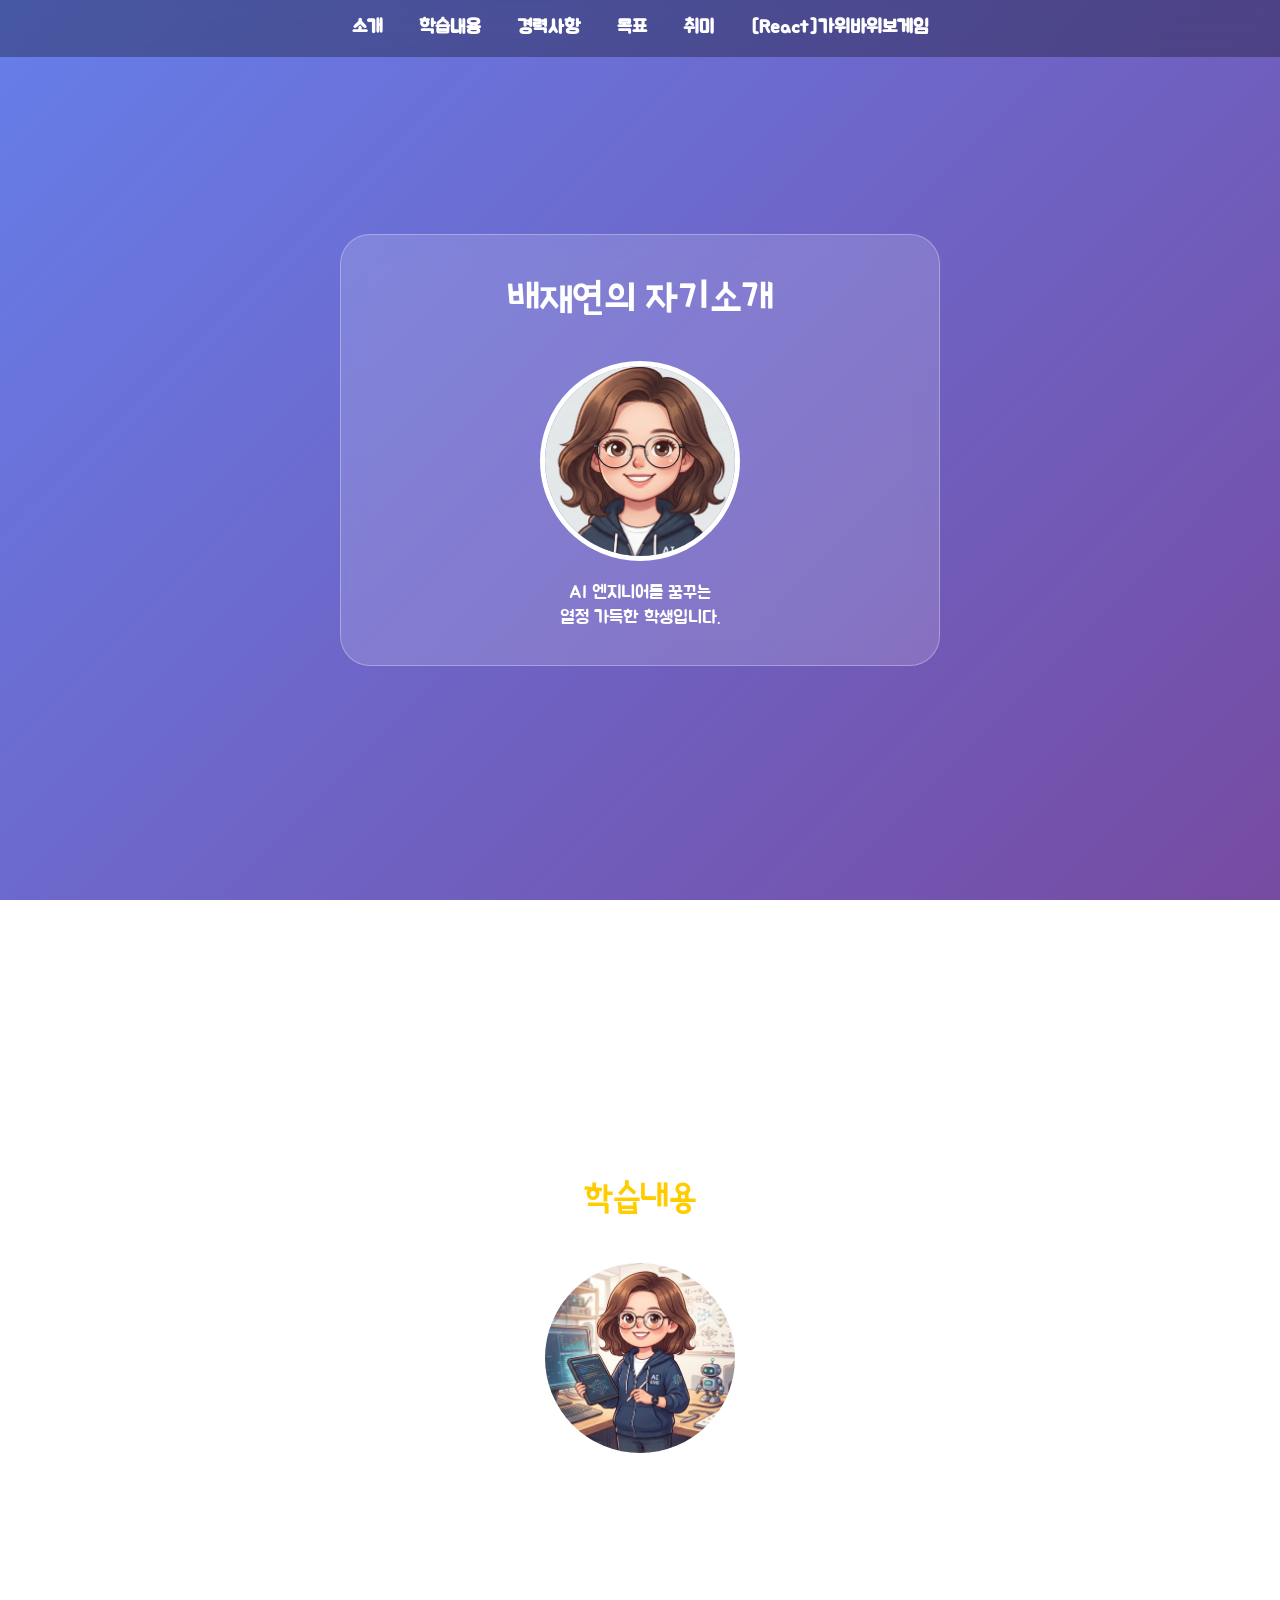
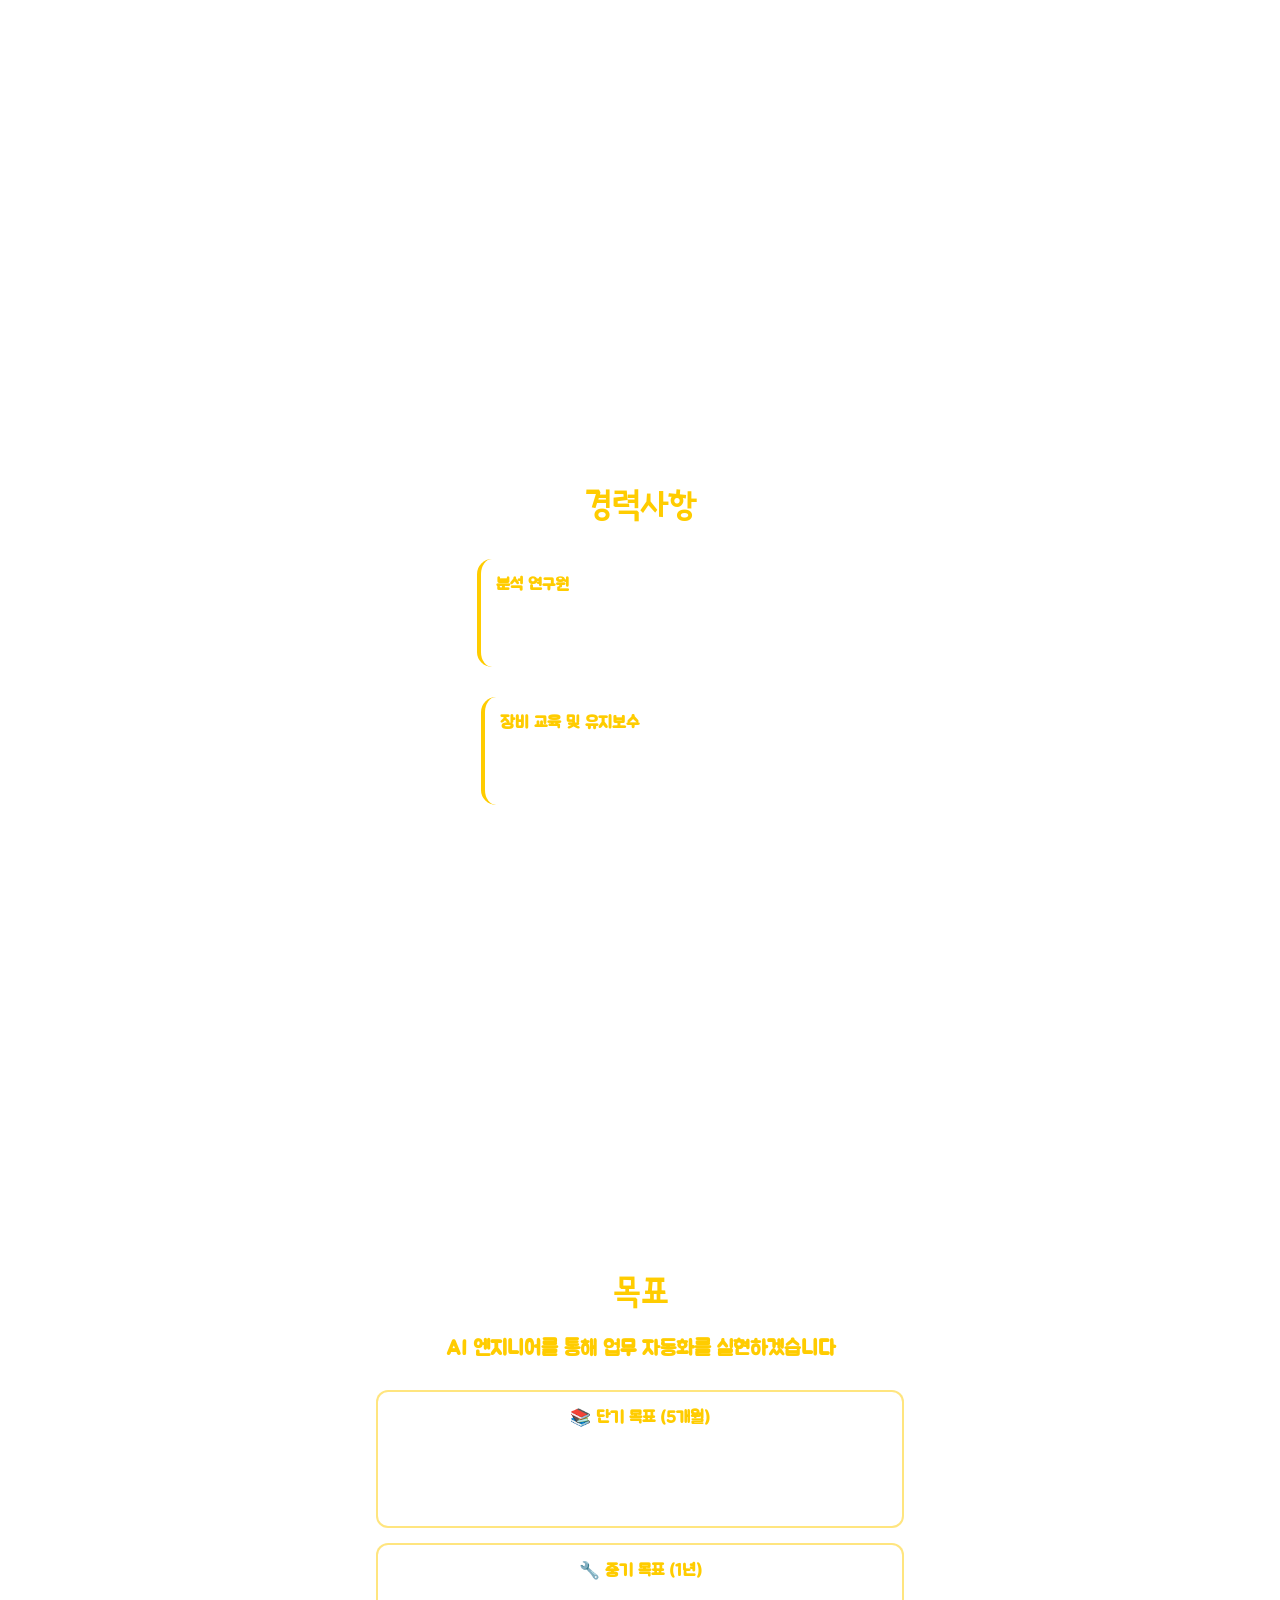
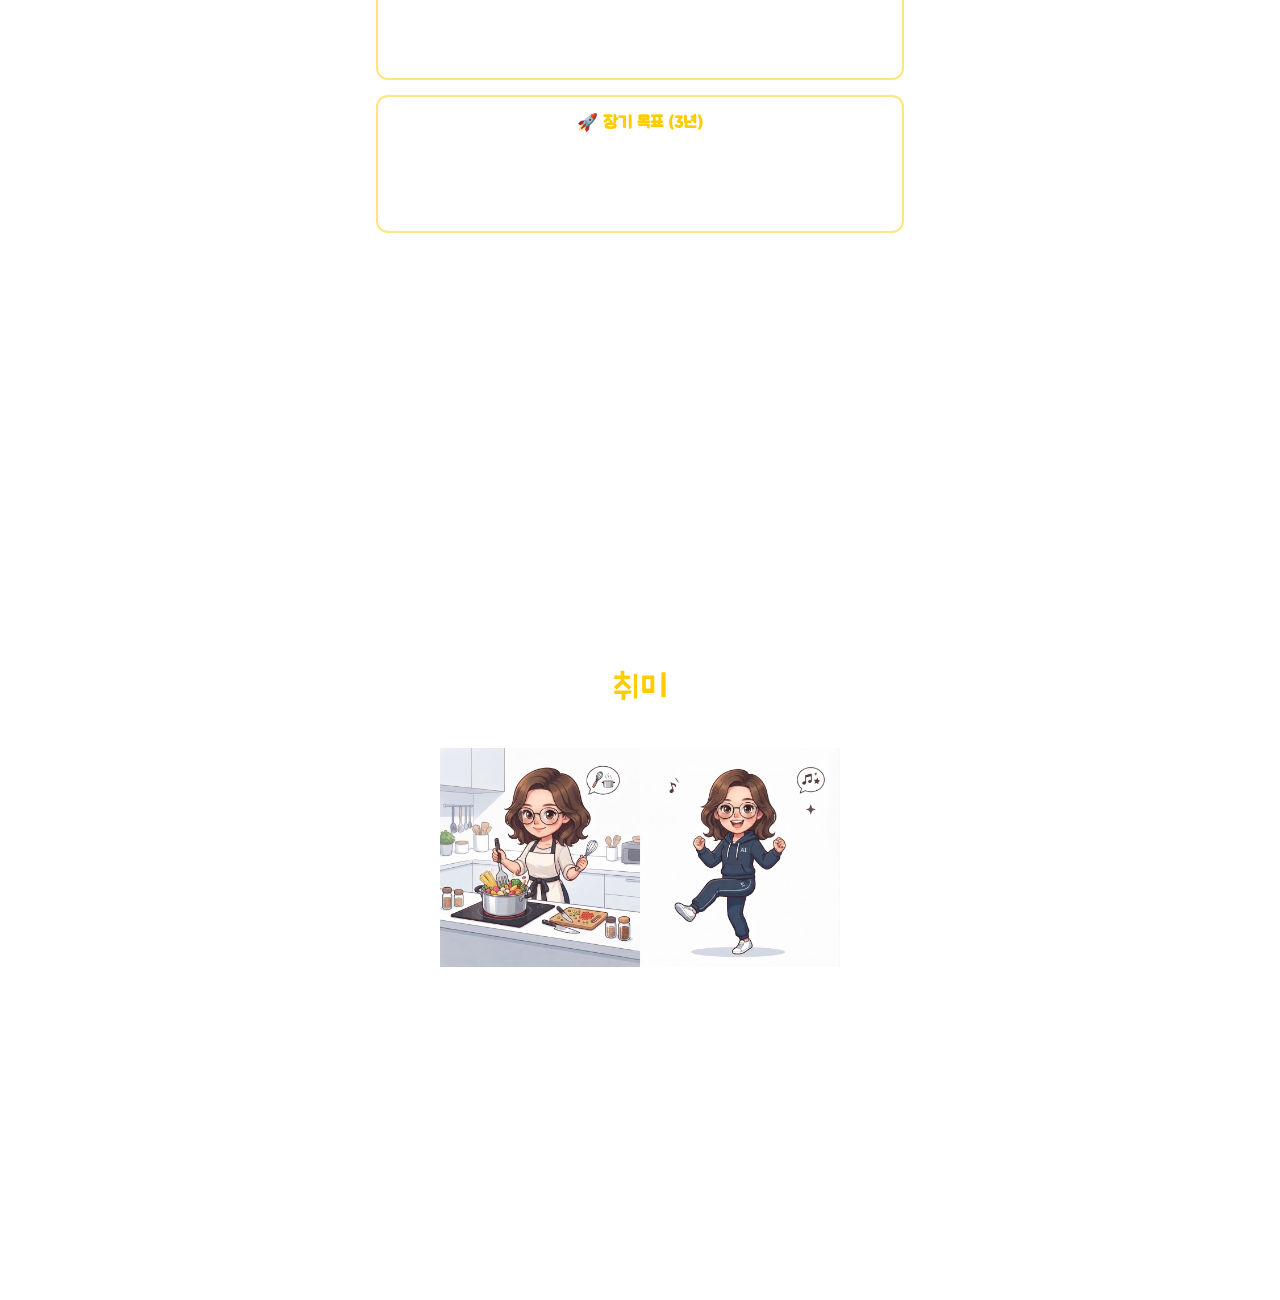
<file: index.html>
<!DOCTYPE html>
<html lang="ko">
<head>
    <meta charset="UTF-8">
    <title>배재연의 자기소개</title>
    <link href="https://fonts.googleapis.com/css2?family=Jua&family=Poor+Story&display=swap" rel="stylesheet">
    <style>
        * { margin: 0; padding: 0; box-sizing: border-box; }
        html { scroll-behavior: smooth; }
        body { 
            font-family: 'Jua', sans-serif; 
            line-height: 1.4; 
            color: #fff; 
            background: linear-gradient(135deg, #667eea 0%, #764ba2 100%);
            background-attachment: fixed;
        }

        h1, h2 { font-family: 'Poor Story', cursive; }

        nav { 
            position: fixed; top: 0; width: 100%; padding: 15px; 
            text-align: center; z-index: 1000; background: rgba(0,0,0,0.3); 
            backdrop-filter: blur(10px); font-size: 1.2em;
        }
        nav a { color: #fff; text-decoration: none; margin: 0 15px; font-weight: bold; }

        section { 
            min-height: 100vh; 
            display: flex; flex-direction: column; 
            justify-content: center; align-items: center; 
            padding: 100px 20px;
        }

        .card { 
            background: rgba(255, 255, 255, 0.15); 
            padding: 35px; border-radius: 30px; 
            backdrop-filter: blur(10px); border: 1px solid rgba(255,255,255,0.3);
            text-align: center; width: 56%; 
            max-width: 600px;
            display: flex; flex-direction: column; align-items: center;
        }

        h1 { font-size: 2.5em; margin-bottom: 15px; }
        h2 { font-size: 2.2em; margin-bottom: 15px; color: #ffcc00; }
        p { font-size: 1.1em; }
        
        img { 
            width: 200px; height: 200px;
            border-radius: 50%;
            object-fit: cover;
            margin: 20px 0;
            border: 5px solid #fff;
        }

        .hobby-img { 
            width: 100%;       
            max-width: 400px;  
            height: auto;      
            border-radius: 0;
            margin: 20px 0; 
            border: none;      
            object-fit: contain;
            background-color: transparent; 
        }

        .career-item {
            text-align: left;
            margin: 15px 0;
            padding: 15px;
            background: rgba(255, 255, 255, 0.1);
            border-radius: 15px;
            border-left: 4px solid #ffcc00;
        }

        .career-item strong {
            color: #ffcc00;
            display: block;
            margin-bottom: 5px;
            font-size: 1.05em;
        }

        .career-item p {
            font-size: 1em;
            margin: 5px 0;
        }

        .goal-container {
            text-align: center;
            width: 100%;
        }

        .goal-main {
            font-size: 1.3em;
            color: #ffcc00;
            margin-bottom: 25px;
            font-weight: bold;
            line-height: 1.6;
        }

        .goal-items {
            display: flex;
            flex-direction: column;
            gap: 15px;
            margin-top: 20px;
        }

        .goal-item {
            background: rgba(255, 255, 255, 0.1);
            padding: 15px;
            border-radius: 12px;
            border: 2px solid rgba(255, 204, 0, 0.5);
        }

        .goal-item-title {
            color: #ffcc00;
            font-weight: bold;
            margin-bottom: 8px;
            font-size: 1.05em;
        }

        .goal-item-content {
            font-size: 1em;
            line-height: 1.5;
        }
    </style>
</head>
<body>

    <nav>
        <a href="#intro">소개</a>
        <a href="#study">학습내용</a>
        <a href="#career">경력사항</a>
        <a href="#goal">목표</a>
        <a href="#hobby">취미</a>
        <a href="./rock-paper-sissors-game">[React]가위바위보게임</a>
    </nav>

    <section id="intro">
        <div class="card">
            <h1>배재연의 자기소개</h1>
            <img src="./images/캐릭커처.png" alt="프로필">
            <p>AI 엔지니어를 꿈꾸는<br>열정 가득한 학생입니다.</p>
        </div>
    </section>

    <section id="study">
        <div class="card">
            <h2>학습내용</h2>
            <img src="./images/캐릭커처1.png" alt="학습">
            <p>AI 리터러시와 HTML 구조 설계를 배웠고<br>AI 공부를 하고 있습니다.</p>
        </div>
    </section>

    <section id="career">
        <div class="card">
            <h2>경력사항</h2>
            <div class="career-item">
                <strong>분석 연구원</strong>
                <p>XPS, TEM 분석 연구원으로 근무하며<br>다양한 실험 장비의 운영 및 분석을 담당했습니다.</p>
            </div>
            <div class="career-item">
                <strong>장비 교육 및 유지보수</strong>
                <p>실험 장비의 교육 및 유지보수 업무를 통해<br>기술적 전문성과 문제해결 능력을 갖추었습니다.</p>
            </div>
        </div>
    </section>

    <section id="goal">
        <div class="card">
            <h2>목표</h2>
            <div class="goal-container">
                <div class="goal-main">
                    AI 엔지니어를 통해 업무 자동화를 실현하겠습니다
                </div>
                <div class="goal-items">
                    <div class="goal-item">
                        <div class="goal-item-title">📚 단기 목표 (5개월)</div>
                        <div class="goal-item-content">
                            파이썬과 AI 기초를 습득하여<br>
                            자동화 프로젝트를 구현할 수 있는<br>
                            개발 역량 확보
                        </div>
                    </div>
                    <div class="goal-item">
                        <div class="goal-item-title">🔧 중기 목표 (1년)</div>
                        <div class="goal-item-content">
                            분석 장비 오퍼레이터 업무를 자동화하여<br>
                            데이터 수집, 처리, 분석 흐름을<br>
                            효율화하는 솔루션 개발
                        </div>
                    </div>
                    <div class="goal-item">
                        <div class="goal-item-title">🚀 장기 목표 (3년)</div>
                        <div class="goal-item-content">
                            AI 엔지니어로서 과학/산업 분야의<br>
                            반복 업무를 자동화하고,<br>
                            새로운 가치를 창출하는 전문가 되기
                        </div>
                    </div>
                </div>
            </div>
        </div>
    </section>

    <section id="hobby">
        <div class="card">
            <h2>취미</h2>
            <img src="./images/취.png" alt="취미" class="hobby-img">
            <p>요리의 창의성과 에어로빅의 에너지를 통해<br>매일매일 성장하고 있습니다.</p>
        </div>
    </section>

</body>
</html>
</file>
